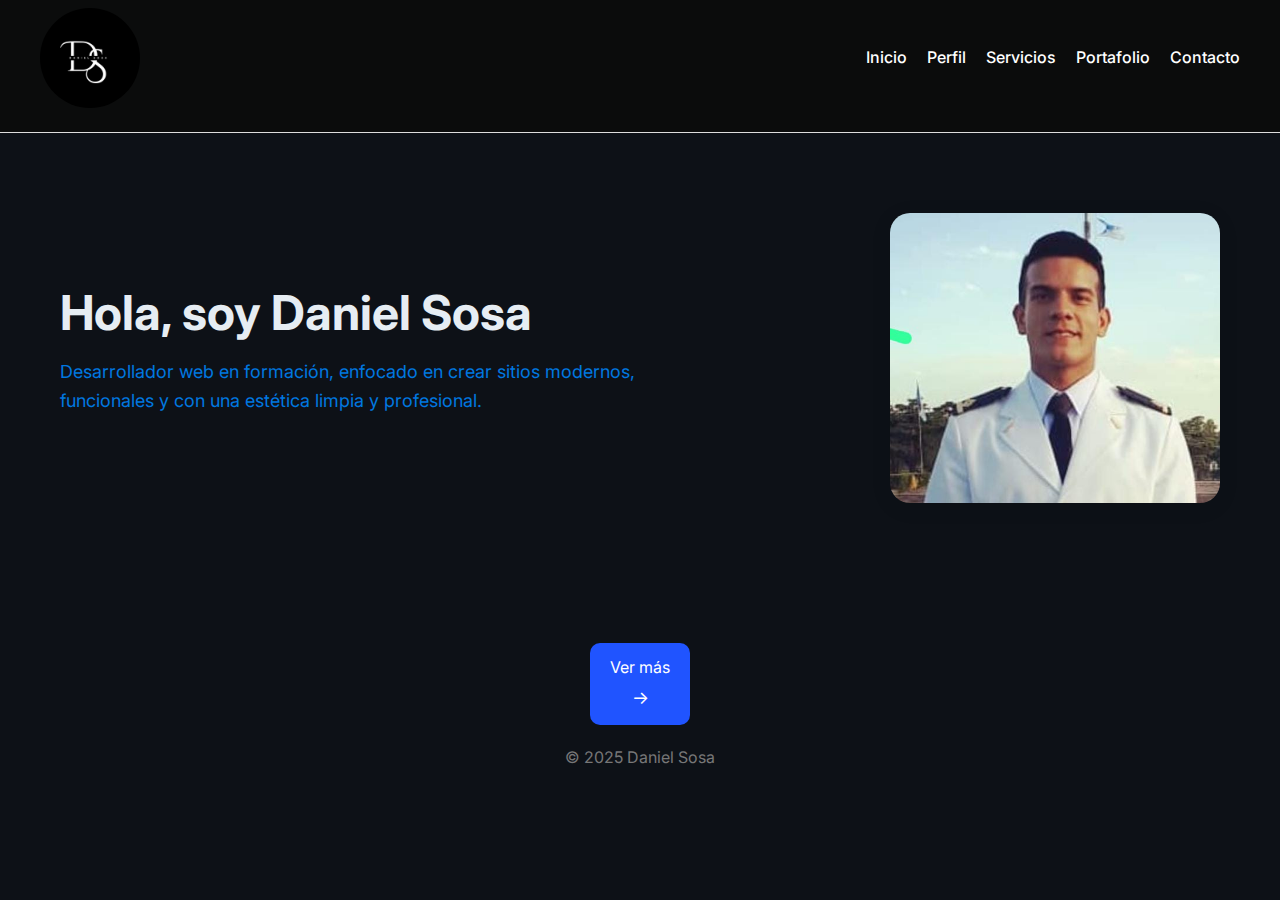
<file: index.html>
<!DOCTYPE html>
<html lang="es">
<head>
    <meta charset="UTF-8">
    <meta name="viewport" content="width=device-width, initial-scale=1.0">
    
    <link href="https://fonts.googleapis.com/css2?family=Inter:wght@300;400;600;700&display=swap" rel="stylesheet">
    <link href="https://cdn.jsdelivr.net/npm/bootstrap@5.3.2/dist/css/bootstrap.min.css" rel="stylesheet">
    <script src="https://cdn.jsdelivr.net/npm/bootstrap@5.3.2/dist/js/bootstrap.bundle.min.js"></script>
    <link rel="stylesheet" href="./styles/styles.css">
    <title>Inicio - Portafolio</title>
</head>

<body>

<header>
    <nav class="navbar">
        <figure class="logo">
            <!-- Logo en Negro -->
            <img src="./assets/2.png" alt="Logo">
        </figure>
        <ul>
            <li><a href="./index.html">Inicio</a></li>
            <li><a href="./pages/sobre-mi.html">Perfil</a></li>
            <li><a href="./pages/servicios.html">Servicios</a></li>
            <li><a href="./pages/portafolio.html">Portafolio</a></li>
            <li><a href="./pages/contacto.html">Contacto</a></li>
        </ul>
    </nav>
</header>
<!-- Hero con foto personal y texto -->
<main>
    <section class="hero">
        <div class="hero-text">
            <h1>Hola, soy Daniel Sosa</h1>
            <p>Desarrollador web en formación, enfocado en crear sitios modernos, funcionales 
               y con una estética limpia y profesional.</p>
        </div>


     <!-- Foto Personal -->
        <div class="img-wrapper">
             <img src="./assets/WhatsApp Image 2025-11-13 at 16.48.17.jpeg" alt="Daniel Sosa" class="foto-perfil">
        </div>
    </section>
</main>

<footer id="footer">
     <a href="./pages/sobre-mi.html" class="footer-btn">
        Ver más <span class="flecha">→</span>
    </a>
    © 2025 Daniel Sosa
</footer>

</body>
</html>
</file>
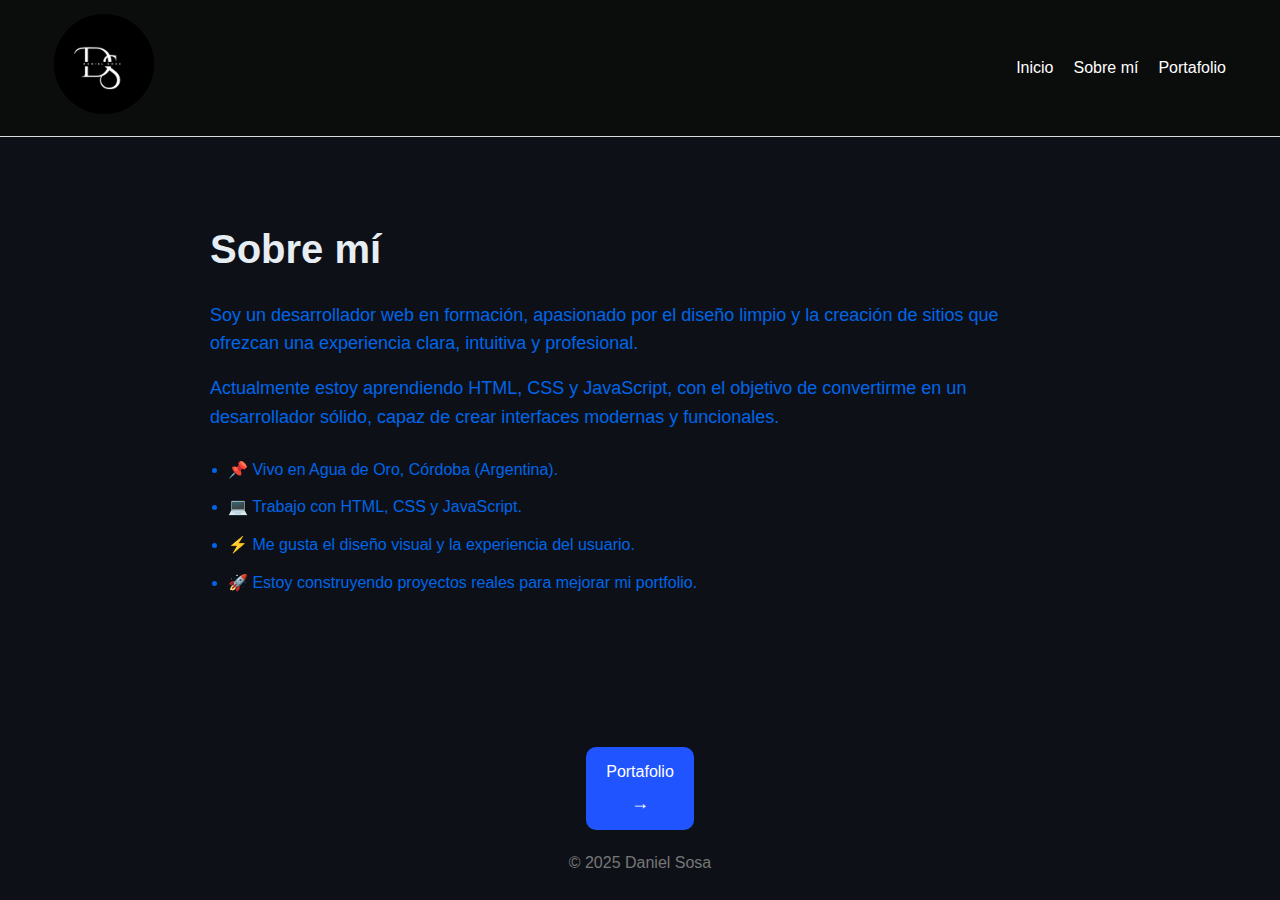
<file: sobre-mi.html>
<!DOCTYPE html>
<html lang="es">
<head>
    <meta charset="UTF-8">
    <meta name="viewport" content="width=device-width, initial-scale=1.0">
    <link rel="stylesheet" href="./styles/styles.css">
    <title>Sobre mí</title>
</head>
<body>

<header>
    <nav>
        <figure class="logo">
            <img src="./assets/2.png" alt="Logo">
        </figure>
        <ul>
            <li><a href="index.html">Inicio</a></li>
            <li><a href="sobre-mi.html">Sobre mí</a></li>
            <li><a href="portafolio.html">Portafolio</a></li>
        </ul>
    </nav>
</header>

<main>
<section class="sobre-mi-container">
    <h2>Sobre mí</h2>

    <p>Soy un desarrollador web en formación, apasionado por el diseño limpio y la creación de sitios que ofrezcan una experiencia clara, intuitiva y profesional.</p>

    <p>Actualmente estoy aprendiendo HTML, CSS y JavaScript, con el objetivo de convertirme en un desarrollador sólido, capaz de crear interfaces modernas y funcionales.</p>

    <ul class="lista-detalles">
        <li>📌 Vivo en Agua de Oro, Córdoba (Argentina).</li>
        <li>💻 Trabajo con HTML, CSS y JavaScript.</li>
        <li>⚡ Me gusta el diseño visual y la experiencia del usuario.</li>
        <li>🚀 Estoy construyendo proyectos reales para mejorar mi portfolio.</li>
    </ul>
</section>
</main>

<footer>
     <a href="portafolio.html" class="footer-btn">
        Portafolio <span class="flecha">→</span>
    </a>
    © 2025 Daniel Sosa
</footer>

</body>
</html>
</file>
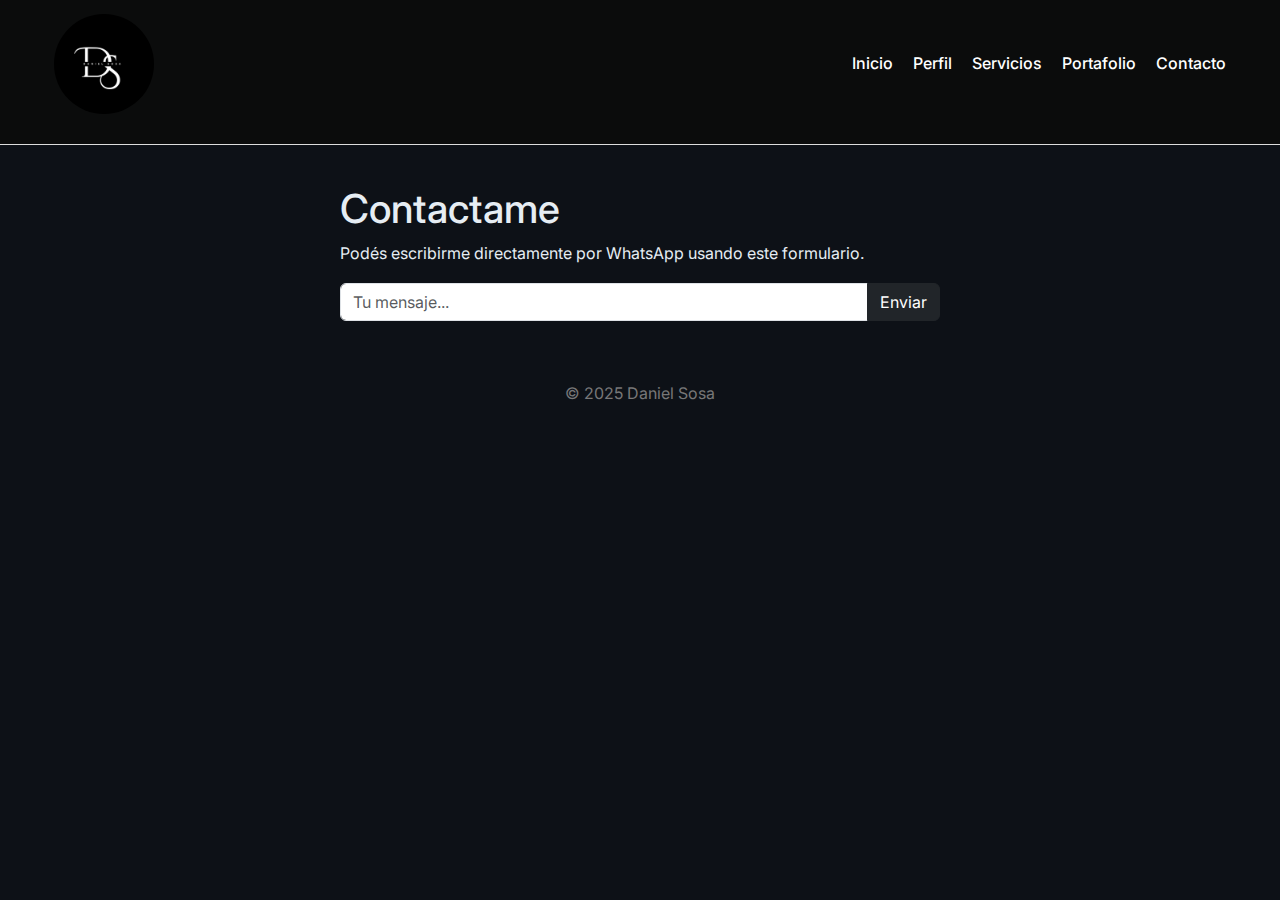
<file: pages/contacto.html>
<!DOCTYPE html>
<html lang="es">
<head>
<meta charset="UTF-8">
<meta name="viewport" content="width=device-width, initial-scale=1.0">
<link href="https://fonts.googleapis.com/css2?family=Inter:wght@300;400;600;700&display=swap" rel="stylesheet">
<link href="https://cdn.jsdelivr.net/npm/bootstrap@5.3.2/dist/css/bootstrap.min.css" rel="stylesheet">
<link rel="stylesheet" href="../styles/styles.css">
<title>Contacto - Daniel Sosa</title>
</head>
<body>
<header>
<nav>
<figure class="logo">
<img src="../assets/2.png" alt="Logo">
</figure>
<ul>
<li><a href="../index.html">Inicio</a></li>
<li><a href="./sobre-mi.html">Perfil</a></li>
<li><a href="./servicios.html">Servicios</a></li>
<li><a href="./portafolio.html">Portafolio</a></li>
<li><a href="./contacto.html" class="active">Contacto</a></li>
</ul>
</nav>
</header>


<main style="max-width: 600px; margin: 40px auto;">
<h1>Contactame</h1>
<p>Podés escribirme directamente por WhatsApp usando este formulario.</p>


<div class="input-group">
<input id="mensajeContacto" type="text" class="form-control" placeholder="Tu mensaje...">
<button class="btn btn-dark" onclick="enviarWS()">Enviar</button>
</div>
</main>


<script>
function enviarWS() {
const texto = document.getElementById("mensajeContacto").value;
const numero = "+543516744958";
const url = `https://wa.me/${numero}?text=${encodeURIComponent(texto)}`;
window.open(url, "_blank");
}
</script>


<footer id="footer">
© 2025 Daniel Sosa
</footer>


</body>
</html>
</file>
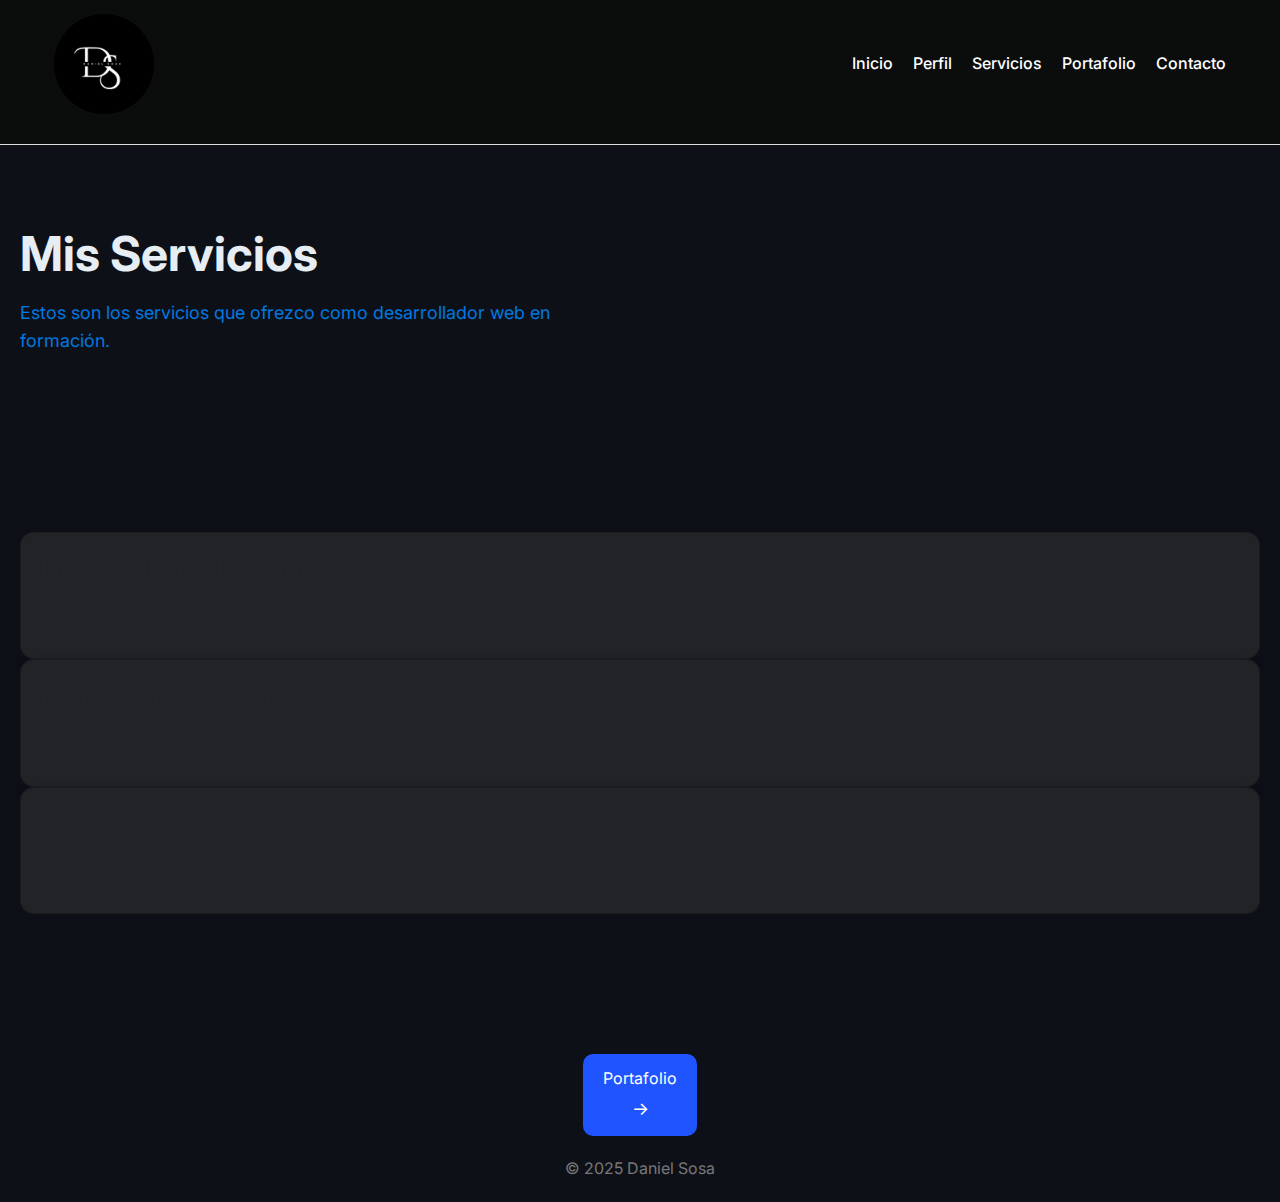
<file: pages/servicios.html>
<!-- ======= servicios.html ======= -->
<!DOCTYPE html>
<html lang="es">
<head>
<meta charset="UTF-8">
<meta name="viewport" content="width=device-width, initial-scale=1.0">
<link href="https://fonts.googleapis.com/css2?family=Inter:wght@300;400;600;700&display=swap" rel="stylesheet">
<link href="https://cdn.jsdelivr.net/npm/bootstrap@5.3.2/dist/css/bootstrap.min.css" rel="stylesheet">
<link rel="stylesheet" href="../styles/styles.css">
<title>Servicios - Portafolio</title>
</head>
<body>
<header>
<nav>
<figure class="logo">
<img src="../assets/2.png" alt="Logo">
</figure>
<ul>
<li><a href="../index.html">Inicio</a></li>
<li><a href="./sobre-mi.html">Perfil</a></li>
<li><a href="./servicios.html" class="active">Servicios</a></li>
<li><a href="./portafolio.html">Portafolio</a></li>
<li><a href="./contacto.html">Contacto</a></li>
</ul>
</nav>
</header>


<main class="servicios-page">
<section class="hero-text">
<h1>Mis Servicios</h1>
<p>Estos son los servicios que ofrezco como desarrollador web en formación.</p>
</section>


<!-- Tarjetas simples y limpias -->
<section class="cards">
<div class="card">
<h3>Desarrollo de Landing Pages</h3>
<p>Páginas rápidas, modernas y optimizadas para presentar servicios o productos.</p>
</div>


<div class="card">
<h3>Maquetación Web</h3>
<p>Transformo diseños en sitios reales usando HTML, CSS y JavaScript.</p>
</div>


<div class="card">
<h3>Optimización Visual</h3>
<p>Mejoro la estética y estructura de tu página para que se vea más profesional.</p>
</div>
</section>
</main>


<footer id="footer">
     <a href="./portafolio.html" class="footer-btn">
        Portafolio <span class="flecha">→</span>
    </a>
© 2025 Daniel Sosa
</footer>


</body>
</html>
</file>
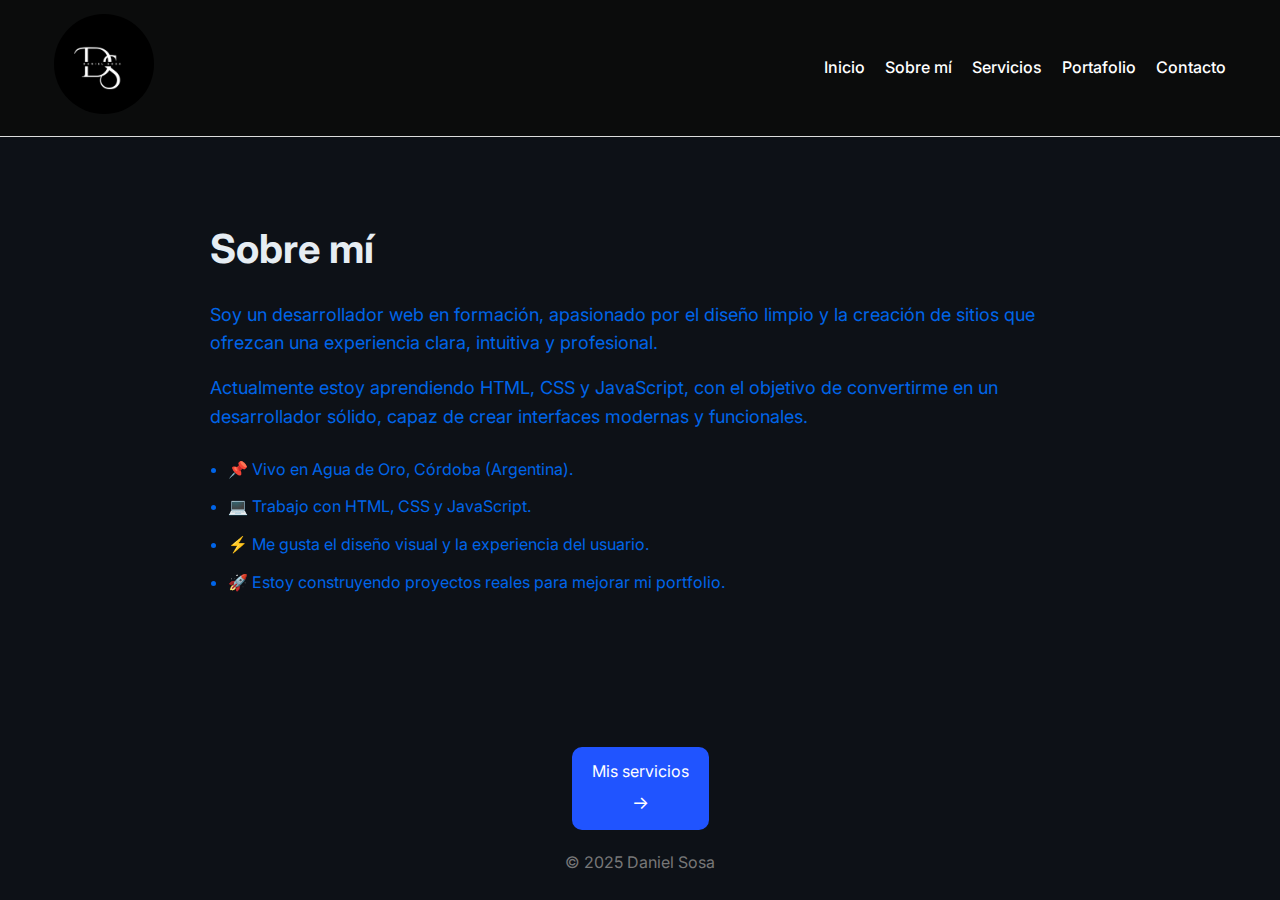
<file: pages/sobre-mi.html>
<!DOCTYPE html>
<html lang="es">
<head>
    <meta charset="UTF-8">
    <meta name="viewport" content="width=device-width, initial-scale=1.0">
    <link rel="stylesheet" href="../styles/styles.css">
    <link href="https://fonts.googleapis.com/css2?family=Inter:wght@300;400;600;700&display=swap" rel="stylesheet">
    <title>Sobre mí</title>
</head>
<body>

<header>
    <nav>
        <!-- Logo Negro -->
        <figure class="logo">
            <img src="../assets/2.png" alt="Logo">
        </figure>
        <ul>
            <li><a href="../index.html">Inicio</a></li>
            <li><a href="./sobre-mi.html">Sobre mí</a></li>
            <li><a href="./servicios.html">Servicios</a></li>
            <li><a href="./portafolio.html">Portafolio</a></li>
            <li><a href="./contacto.html">Contacto</a></li>
        </ul>
    </nav>
</header>

<main>
<section class="sobre-mi-container">
    <h2>Sobre mí</h2>
<!-- Descripcion (ficticia) -->
    <p>Soy un desarrollador web en formación, apasionado por el diseño limpio y la creación de sitios que ofrezcan una experiencia clara, intuitiva y profesional.</p>

    <p>Actualmente estoy aprendiendo HTML, CSS y JavaScript, con el objetivo de convertirme en un desarrollador sólido, capaz de crear interfaces modernas y funcionales.</p>

    <ul class="lista-detalles">
        <!-- Lista de informacion aunque sea ficticia -->
        <li>📌 Vivo en Agua de Oro, Córdoba (Argentina).</li>
        <li>💻 Trabajo con HTML, CSS y JavaScript.</li>
        <li>⚡ Me gusta el diseño visual y la experiencia del usuario.</li>
        <li>🚀 Estoy construyendo proyectos reales para mejorar mi portfolio.</li>
    </ul>
</section>
</main>

<footer>
     <a href="./servicios.html" class="footer-btn">
        Mis servicios <span class="flecha">→</span>
    </a>
    © 2025 Daniel Sosa
</footer>

</body>
</html>
</file>
<file: styles/styles.css>
/* ---- RESET ---- */
* {
    margin: 0;
    padding: 0;
    box-sizing: border-box;
}

body {
    font-family: "Inter", sans-serif;
    color: #E6EDF3;
    background-color: #0D1117;
    line-height: 1.6;
}

/* ---- NAVBAR ---- */
header {
    background: #0b0c0c;
    backdrop-filter: blur(10px);
    border-bottom: 1px solid #ddd;
    position: sticky;
    top: 0;
    z-index: 20;
}

nav {
    max-width: 1200px;
    margin: auto;
    display: flex;
    align-items: center;
    justify-content: space-between;
    padding: 14px;
}

nav .logo img {
    width: 100px;
    border-radius: 50%;

}

/* Menú */
nav ul {
    display: flex;
    gap: 20px;
    list-style: none;
}

nav a {
    text-decoration: none;
    color: #ffffff;
    font-weight: 500;
    transition: 0.3s;
}

nav a:hover {
    color: #0066ff;
}

/* ---- SECCIONES ---- */
section {
    padding: 80px 20px;
}

/* ---- HERO INICIO ---- */
.hero {
    max-width: 1200px;
    margin: auto;
    display: flex;
    align-items: center;
    justify-content: space-between;
    gap: 40px;
}

.hero-text h1 {
    font-size: 48px;
    font-weight: 700;
    margin-bottom: 16px;
}

.hero-text p {
    font-size: 18px;
    max-width: 600px;
    color: #0078e0;
}

.hero img {
    width: 330px;
    border-radius: 20px;
    box-shadow: 0px 4px 20px rgba(0,0,0,0.1);
}

/* ---- SOBRE MI ---- */
.sobre-mi-container {
    max-width: 900px;
    margin: auto;
}

.sobre-mi-container h2 {
    font-size: 40px;
    margin-bottom: 20px;
}

.misproyectos{
    color: white;
    text-align:center; 
    margin-bottom:40px;
    font-size: 48px;
}
.sobre-mi-container p {
    font-size: 18px;
    color: #0065e9;
    margin-bottom: 16px;
}

.lista-detalles {
    margin-top: 25px;
    padding-left: 18px;
    color: #0065e9;
}

.lista-detalles li {
    margin-bottom: 12px;
}

/* ---- PORTAFOLIO ---- */
.grid-proyectos {
    max-width: 1200px;
    margin: auto;
    display: grid;
    grid-template-columns: repeat(auto-fit,minmax(280px,1fr));
    gap: 30px;
}

.card {
    background: #212327;
    border-radius: 14px;
    padding: 20px;
    box-shadow: 0 4px 14px rgba(0,0,0,0.07);
    transition: 0.3s;
}

.card:hover {
    transform: translateY(-6px);
    box-shadow: 0 7px 20px rgba(0,0,0,0.12);
}

.card img {
    width: 100%;
    border-radius: 12px;
    margin-bottom: 14px;
}

.card h3 {
    margin-bottom: 10px;
}

.card a {
    color: #0066ff;
    font-weight: 600;
    text-decoration: none;
}

footer {
    text-align: center;
    padding: 25px;
    margin-top: 40px;
    color: #777;
    display: flex;
    flex-direction: column; 
    align-items: center;
    justify-content: center;
    gap: 20px; 
    padding: 20px;
}
 
/* ----- BOTÓN FOOTER ----- */
.footer-btn {
    display: inline-flex !important; 
    flex-direction: column;
    align-items: center;
    justify-content: center;
    gap: 4px;
    background-color: #2054ff;
    color: #fff;
    padding: 12px 20px;
    border-radius: 10px;
    text-decoration: none;
    width: auto !important;           
    max-width: fit-content !important;
    flex-grow: 0 !important;          
    flex-shrink: 0;                   
    margin: 0 auto;                   
}



.footer-btn:hover {
    background: #0047b3;
    transform: translateY(-2px);
}

.flecha {
    font-size: 18px;
}





@media (max-width: 500px) {

    /* NAV */
    nav {
        flex-direction: column;
        gap: 10px;
        padding: 10px 0;
    }

    nav ul {
        gap: 12px;
    }

    nav .logo img {
        width: 45px;
    }

    /* HERO */
    .hero {
        flex-direction: column;
        text-align: center;
        padding: 40px 15px;
    }

    .hero-text h1 {
        font-size: 32px;
    }

    .hero-text p {
        font-size: 16px;
    }

    .hero img {
        width: 220px;
        margin-top: 20px;
    }

    /* SOBRE MI */
    .sobre-mi-container h2 {
        text-align: center;
        font-size: 30px;
    }

    .sobre-mi-container p {
        font-size: 16px;
        text-align: center;
    }

    .lista-detalles {
        padding-left: 5px;
    }

    .lista-detalles li {
        font-size: 16px;
    }

    /* PORTAFOLIO */
    .grid-proyectos {
        grid-template-columns: 1fr;
        padding: 0 15px;
    }

    .card {
        padding: 15px;
        width: 75%;
    }

    footer {
        font-size: 14px;

    }

    .footer-btn {
        display: block;
        width: fit-content;
        margin: 0 auto 15px auto;
        padding: 12px 22px;
        font-size: 16px;
    }

    .flecha {
        font-size: 20px;
    }
}
</file>
